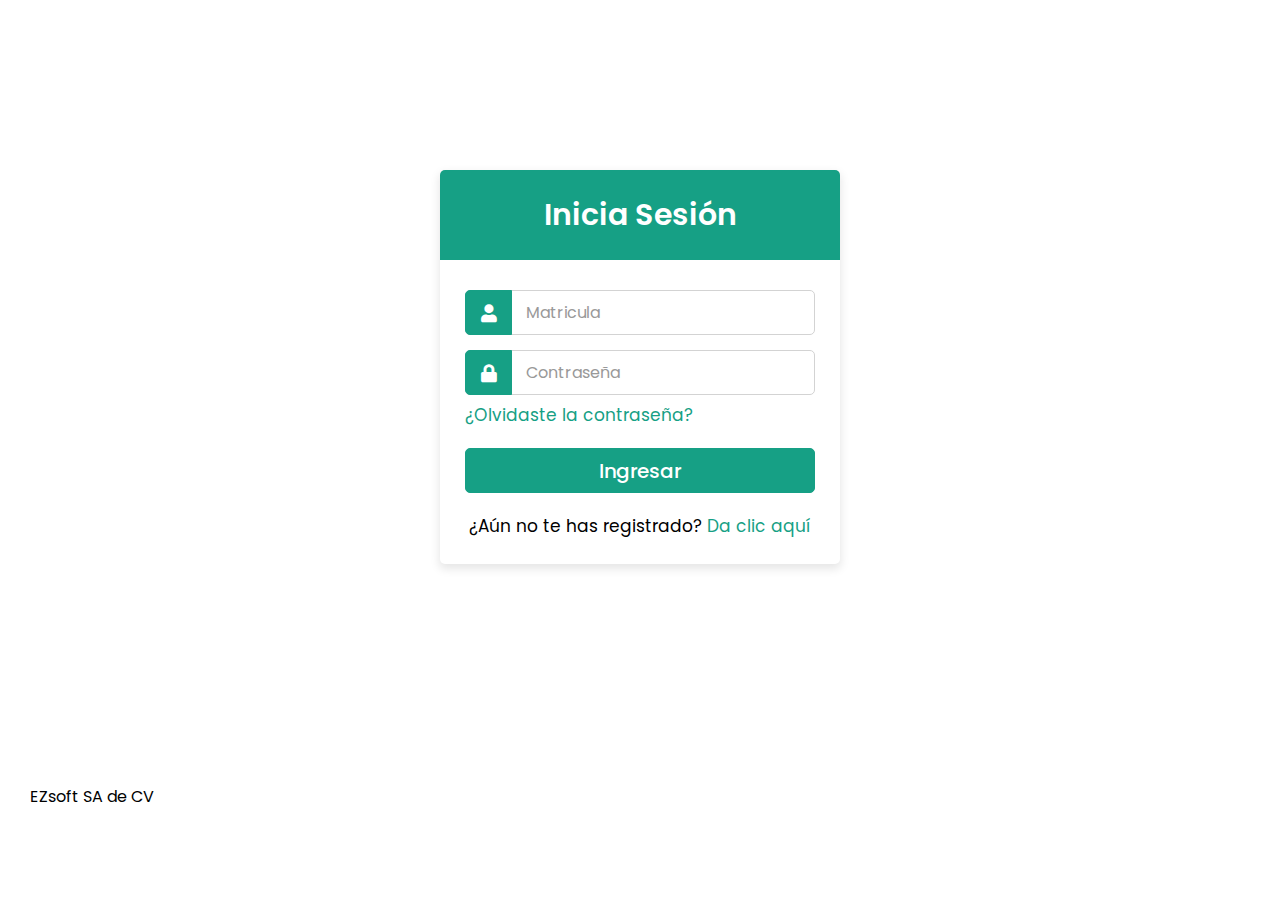
<file: Pagina/index.html>
<!DOCTYPE html>
<!-- Created By CodingLab - www.codinglabweb.com -->
<html lang="es" dir="ltr">

  <head>
    <meta charset="utf-8">
    <meta name="viewport" content="width=device-width, initial-scale=1.0">
    <title>Iniciar Sesión | RAHD</title>
    <link rel="stylesheet" href="./src/css/index.css">
    <link rel="stylesheet" href="https://cdnjs.cloudflare.com/ajax/libs/font-awesome/5.15.2/css/all.min.css"/>
  </head>

  <body>
    <header>
      <div class="img">
        <href="./src/img/logo_web.jpg">
      </div>
    </header>
    <div class="container">
      <div class="wrapper">
        <div class="title"><span>Inicia Sesión</span></div>
        <form action="main.html">
          <div class="row">
            <i class="fas fa-user"></i>
            <input type="text" placeholder="Matricula" required>
          </div>
          <div class="row">
            <i class="fas fa-lock"></i>
            <input type="password" placeholder="Contraseña" required>
          </div>
          <div class="pass"><a href="#">¿Olvidaste la contraseña?</a></div>
          <div class="row button">
            <input type="submit" value="Ingresar" href="main.html">
          </div>
          <div class="signup-link">¿Aún no te has registrado? <a href="rahd.html">Da clic aquí</a></div>
        </form>
      </div>
    </div>
  </body>

  <footer>
    EZsoft SA de CV
  </footer>

</html>
</file>
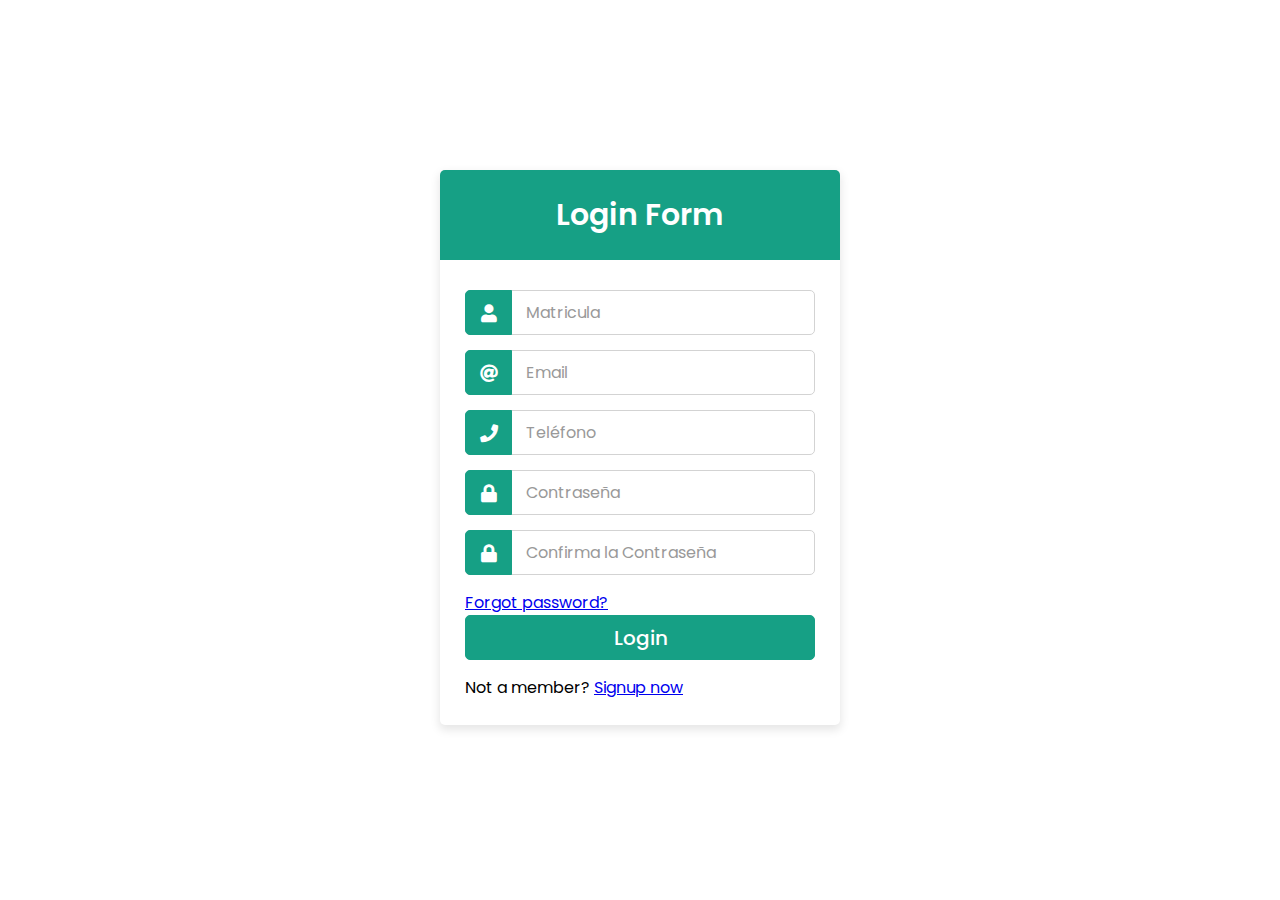
<file: Pagina/acept.html>
<!DOCTYPE html>
<!-- Created By CodingLab - www.codinglabweb.com -->
<html lang="es" dir="ltr">
  <head>
    <meta charset="utf-8">
    <meta name="viewport" content="width=device-width, initial-scale=1.0">
    <!-- <title>Login Form | CodingLab</title> -->
    <link rel="stylesheet" href="./src/css/rahd.css">
    <link rel="stylesheet" href="https://cdnjs.cloudflare.com/ajax/libs/font-awesome/5.15.2/css/all.min.css"/>
  </head>
  <body>
    <div class="container">
      <div class="wrapper">
        <div class="title"><span>Login Form</span></div>
        <form action="#">
          <div class="row">
            <i class="fas fa-user"></i>
            <input type="text" placeholder="Matricula" required>
          </div>
          <div class="row">
            <i class="fas fa-at"></i>
            <input type="text" placeholder="Email" required>
          </div>
          <div class="row">
            <i class="fas fa-phone"></i>
            <input type="text" placeholder="Teléfono" required>
          </div>
          <div class="row">
            <i class="fas fa-lock"></i>
            <input type="password" placeholder="Contraseña" required>
          </div>
          <div class="row">
            <i class="fas fa-lock"></i>
            <input type="password" placeholder="Confirma la Contraseña" required>
          </div>
          <div class="pass"><a href="#">Forgot password?</a></div>
          <div class="row button">
            <input type="submit" value="Login">
          </div>
          <div class="signup-link">Not a member? <a href="#">Signup now</a></div>
        </form>
      </div>
    </div>

  </body>
</html>
</file>
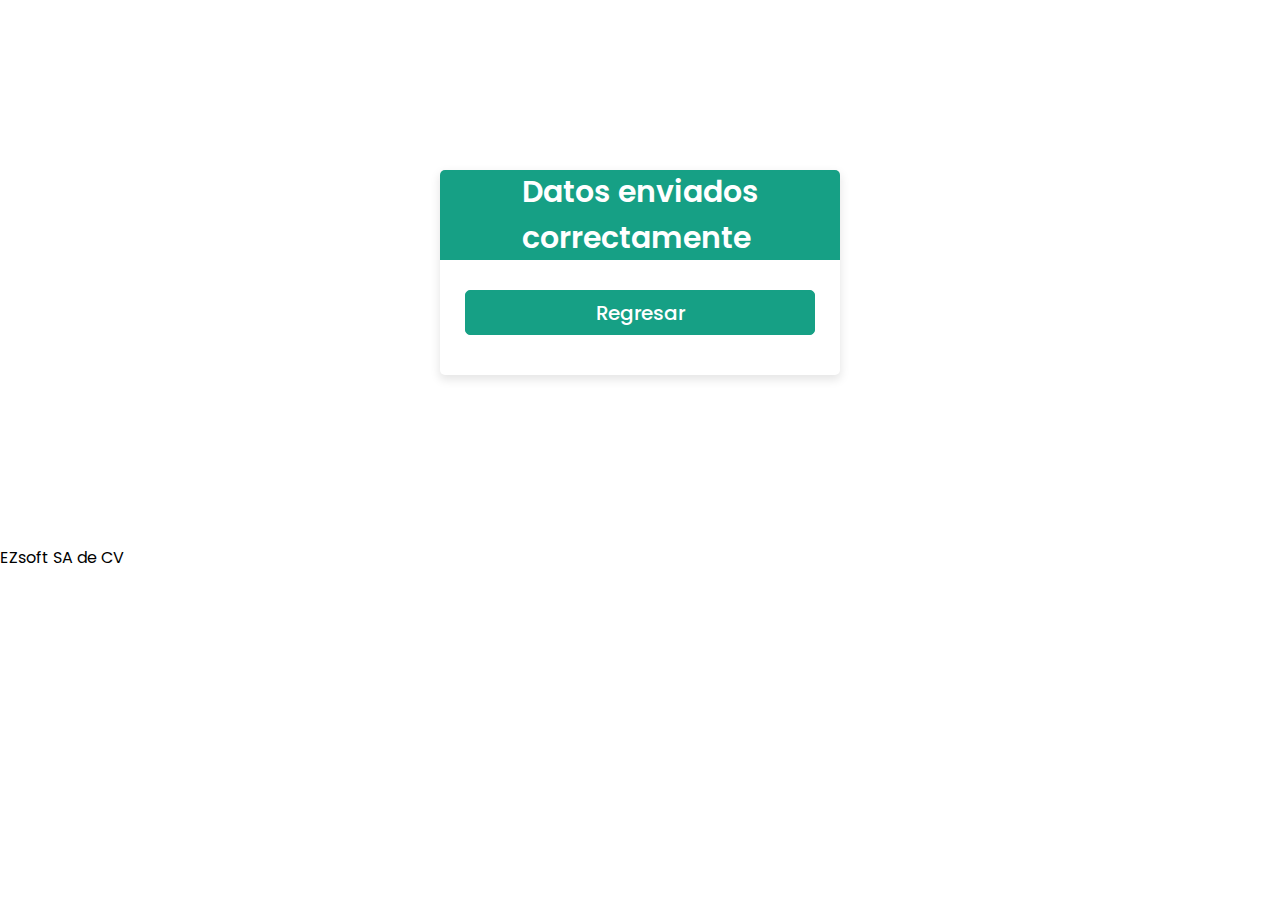
<file: Pagina/int_reg.html>
<!DOCTYPE html>
<!-- Registro de nuevo usuario -->
<html lang="es" dir="ltr">
  <head>
    <meta charset="utf-8">
    <meta name="viewport" content="width=device-width, initial-scale=1.0">
    <title>Registro de Acceso por Huella Dactilar</title>
    <link rel="stylesheet" href="./src/css/int_reg.css">
    <link rel="stylesheet" href="https://cdnjs.cloudflare.com/ajax/libs/font-awesome/5.15.2/css/all.min.css"/>
  </head>
  <body>
    <div class="container">
      <div class="wrapper">
        <div class="title"><span>Datos enviados<br>correctamente</span></div>
        <form action="main.html">
          <div class="row button">
            <input type="submit" value="Regresar">
          </div>
        </form>
      </div>
    </div>

  </body>

  <footer>
    EZsoft SA de CV
  </footer>

</html>
</file>
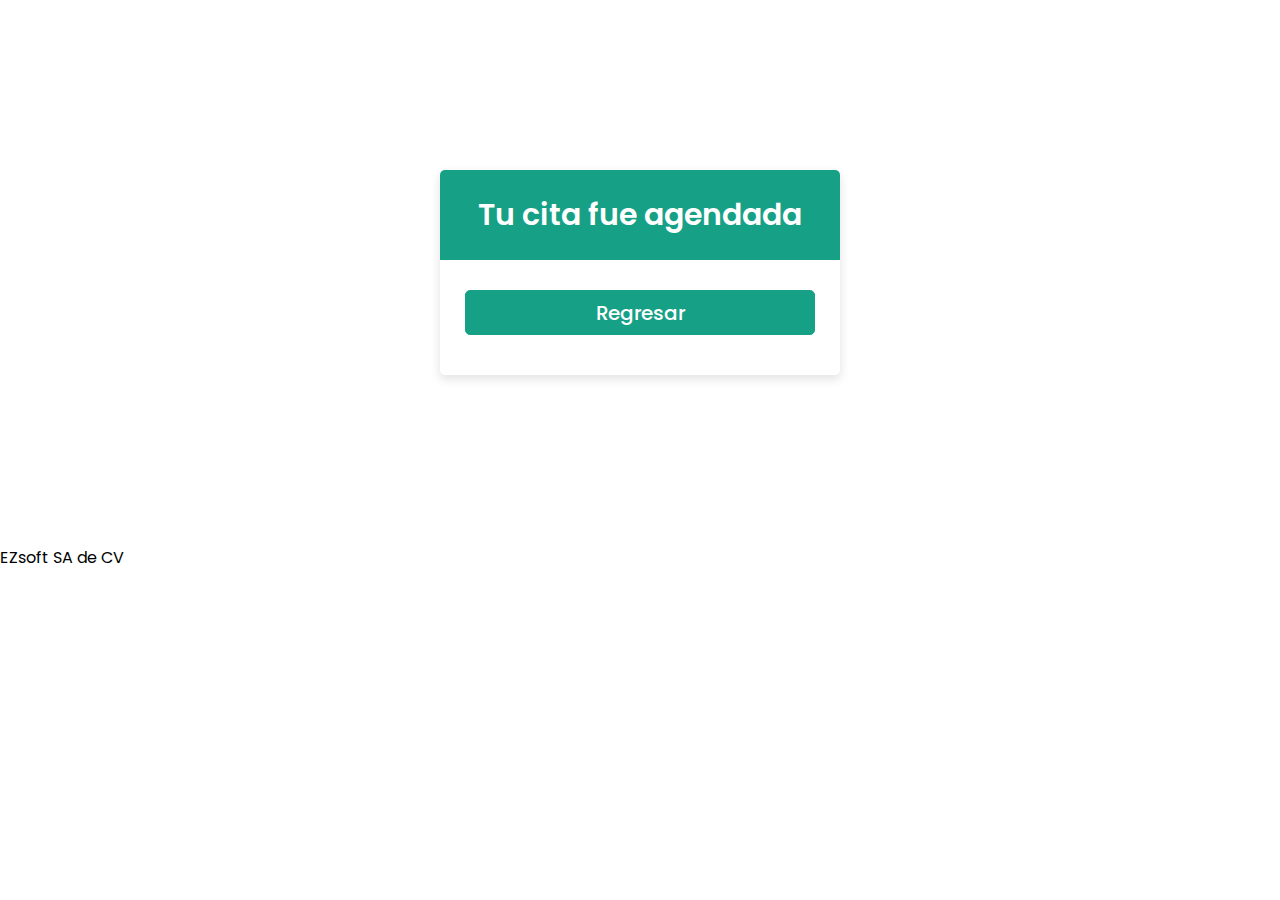
<file: Pagina/int_reg_nu.html>
<!DOCTYPE html>
<!-- intermedio entre registros de nuevos usuarios -->
<html lang="es" dir="ltr">
  <head>
    <meta charset="utf-8">
    <meta name="viewport" content="width=device-width, initial-scale=1.0">
    <title>Registro de Acceso por Huella Dactilar</title>
    <link rel="stylesheet" href="./src/css/rahd.css">
    <link rel="stylesheet" href="https://cdnjs.cloudflare.com/ajax/libs/font-awesome/5.15.2/css/all.min.css"/>
  </head>
  <body>
    <div class="container">
      <div class="wrapper">
        <div class="title"><span>Tu cita fue agendada</span></div>
        <form action="index.html">
          <div class="row button">
            <input type="submit" value="Regresar">
          </div>
        </form>
      </div>
    </div>

  </body>

  <footer>
    EZsoft SA de CV
  </footer>

</html>
</file>
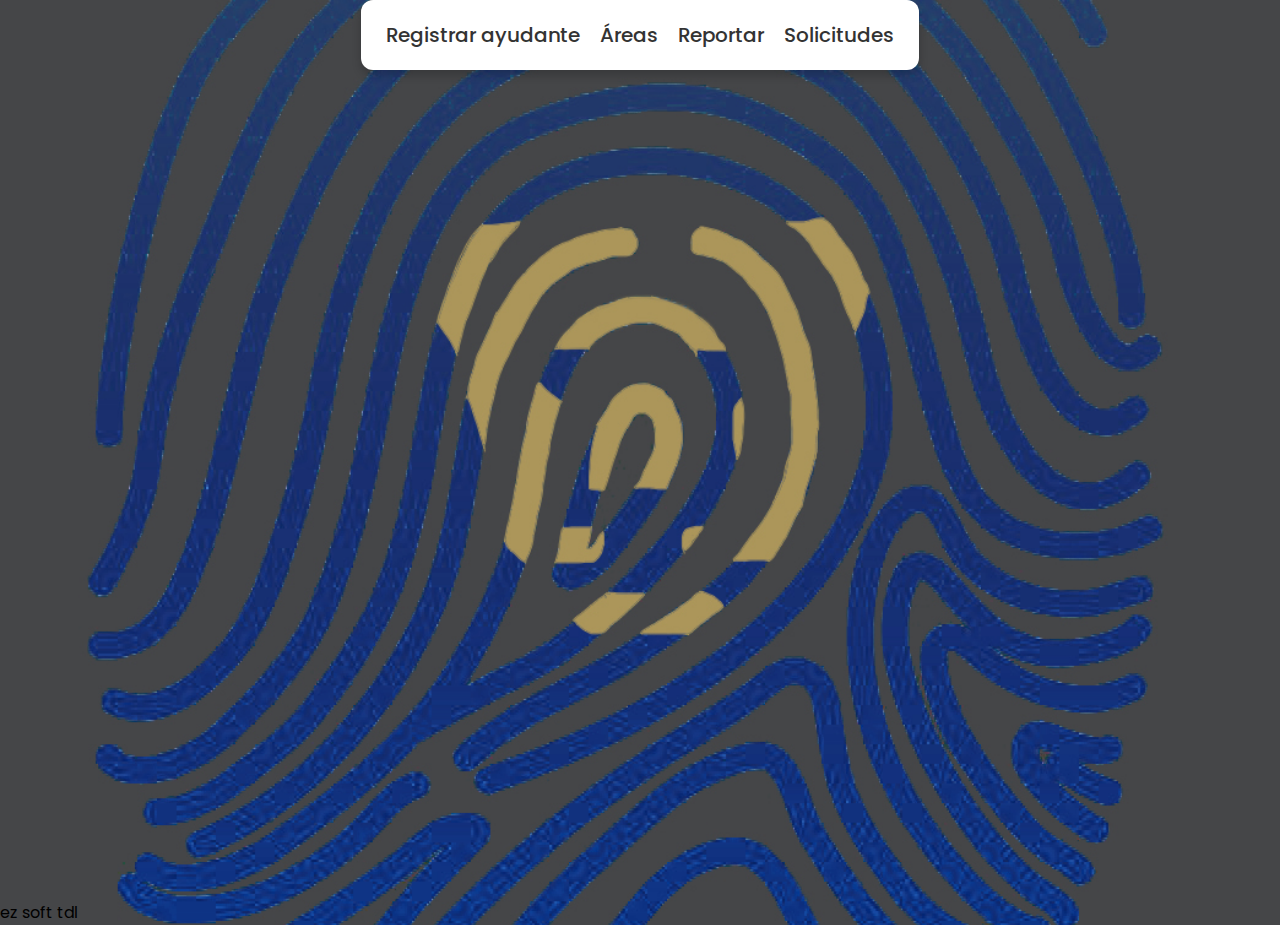
<file: Pagina/main.html>
<!DOCTYPE html>
<!-- vista principal de la pagina -->
<html lang="es" dir="ltr">

  <head>
    <meta charset="utf-8">
    <meta name="viewport" content="width=device-width, initial-scale=1.0">
    <title>Sistema Biometrico de la Facultad de Ingeniería</title>
    <link rel="stylesheet" href="./src/css/navegacion.css">
    <link rel="stylesheet" href="https://cdnjs.cloudflare.com/ajax/libs/font-awesome/5.15.2/css/all.min.css"/>
  </head>

  <header>
    <ul class="nav-links">
      <li><a href="regnay.html">Registrar ayudante</li>
      <li><a href="view.html">Áreas</li>
      <li><a href="reporte.html">Reportar</li>
      <li><a href="./src/Solicitudes.xlsx" download="Solicitudes.xlsx">Solicitudes</a></li>
    </ul>
  </header>

  <body>
    <div class="title"><span>ez soft tdl</span></div>
  </body>

  <footer>
  </footer>

</html>
</file>
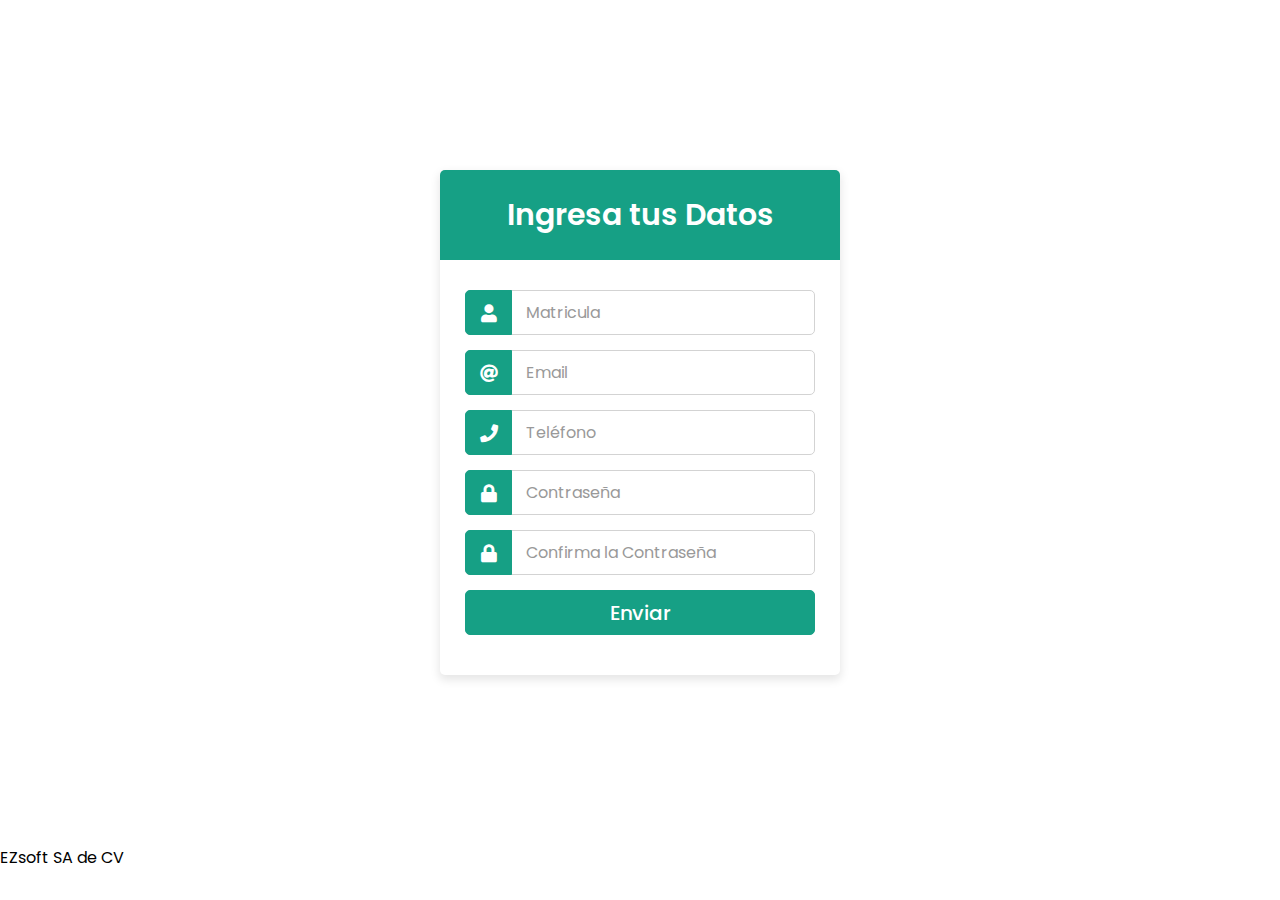
<file: Pagina/rahd.html>
<!DOCTYPE html>
<!-- Registro de nuevo usuario -->
<html lang="es" dir="ltr">
  <head>
    <meta charset="utf-8">
    <meta name="viewport" content="width=device-width, initial-scale=1.0">
    <title>Registro de Acceso por Huella Dactilar</title>
    <link rel="stylesheet" href="./src/css/rahd.css">
    <link rel="stylesheet" href="https://cdnjs.cloudflare.com/ajax/libs/font-awesome/5.15.2/css/all.min.css"/>
  </head>
  <body>
    <div class="container">
      <div class="wrapper">
        <div class="title"><span>Ingresa tus Datos</span></div>
        <form action="int_reg_nu.html">
          <div class="row">
            <i class="fas fa-user"></i>
            <input type="text" placeholder="Matricula" required>
          </div>
          <div class="row">
            <i class="fas fa-at"></i>
            <input type="text" placeholder="Email" required>
          </div>
          <div class="row">
            <i class="fas fa-phone"></i>
            <input type="text" placeholder="Teléfono" required>
          </div>
          <div class="row">
            <i class="fas fa-lock"></i>
            <input type="password" placeholder="Contraseña" required>
          </div>
          <div class="row">
            <i class="fas fa-lock"></i>
            <input type="password" placeholder="Confirma la Contraseña" required>
          </div>
          <div class="row button">
            <input type="submit" value="Enviar">
          </div>
        </form>
      </div>
    </div>

  </body>

  <footer>
    EZsoft SA de CV
  </footer>

</html>
</file>
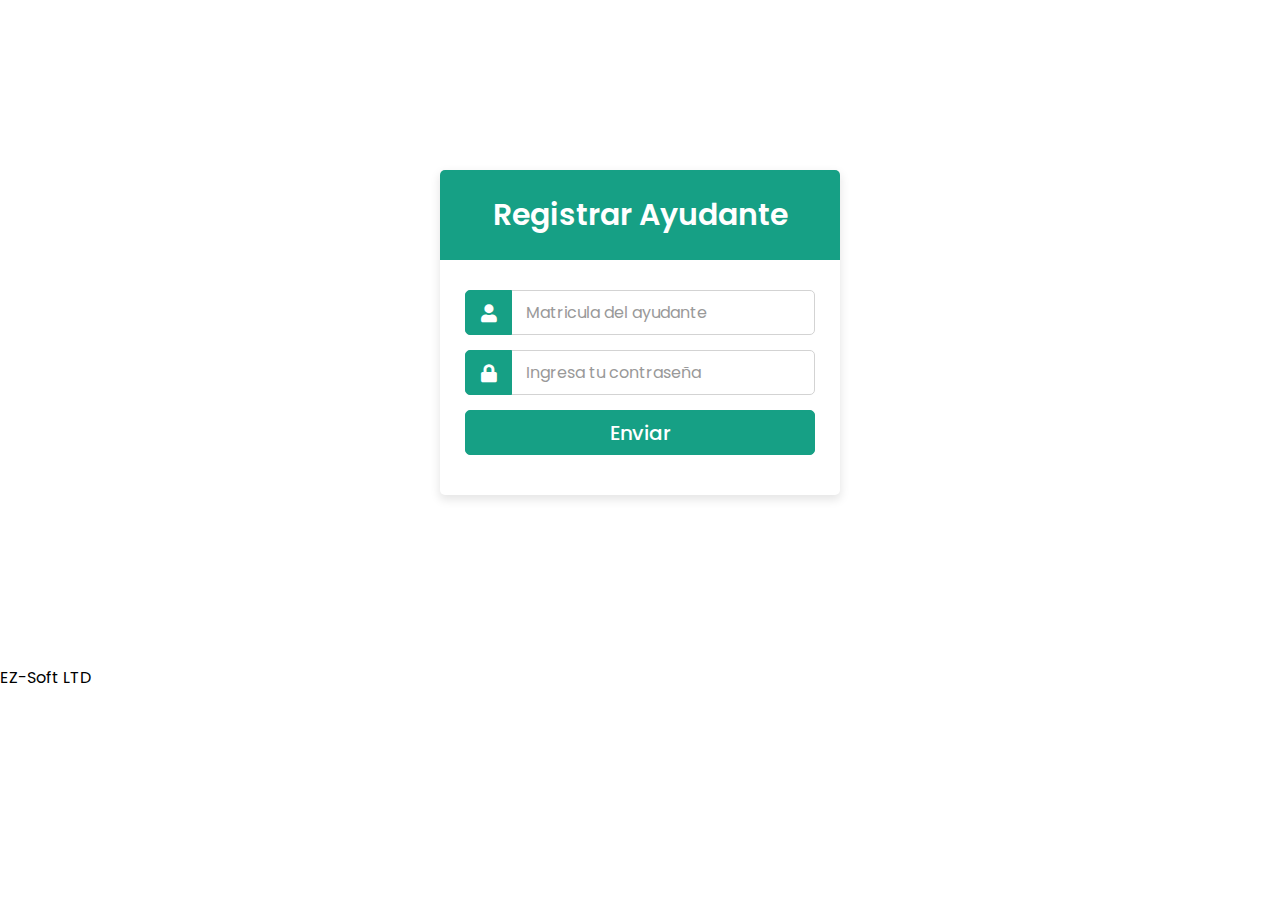
<file: Pagina/regnay.html>
<!DOCTYPE html>
<!-- Created By CodingLab - www.codinglabweb.com -->
<html lang="es" dir="ltr">
  <head>
    <meta charset="utf-8">
    <meta name="viewport" content="width=device-width, initial-scale=1.0">
    <title>Registro de Ayudantes</title>
    <link rel="stylesheet" href="./src/css/rahd.css">
    <link rel="stylesheet" href="https://cdnjs.cloudflare.com/ajax/libs/font-awesome/5.15.2/css/all.min.css"/>
  </head>
  <body>
    <div class="container">
      <div class="wrapper">
        <div class="title"><span>Registrar Ayudante</span></div>
        <form action="int_reg.html">
          <div class="row">
            <i class="fas fa-user"></i>
            <input type="text" placeholder="Matricula del ayudante" required>
          </div>
          <div class="row">
            <i class="fas fa-lock"></i>
            <input type="password" placeholder="Ingresa tu contraseña" required>
          </div>
          <div class="row button">
            <input type="submit" value="Enviar" href="./int_reg.html">
          </div>
        </form>
      </div>
    </div>
    <footer>EZ-Soft LTD</footer>
  </body>
</html>
</file>
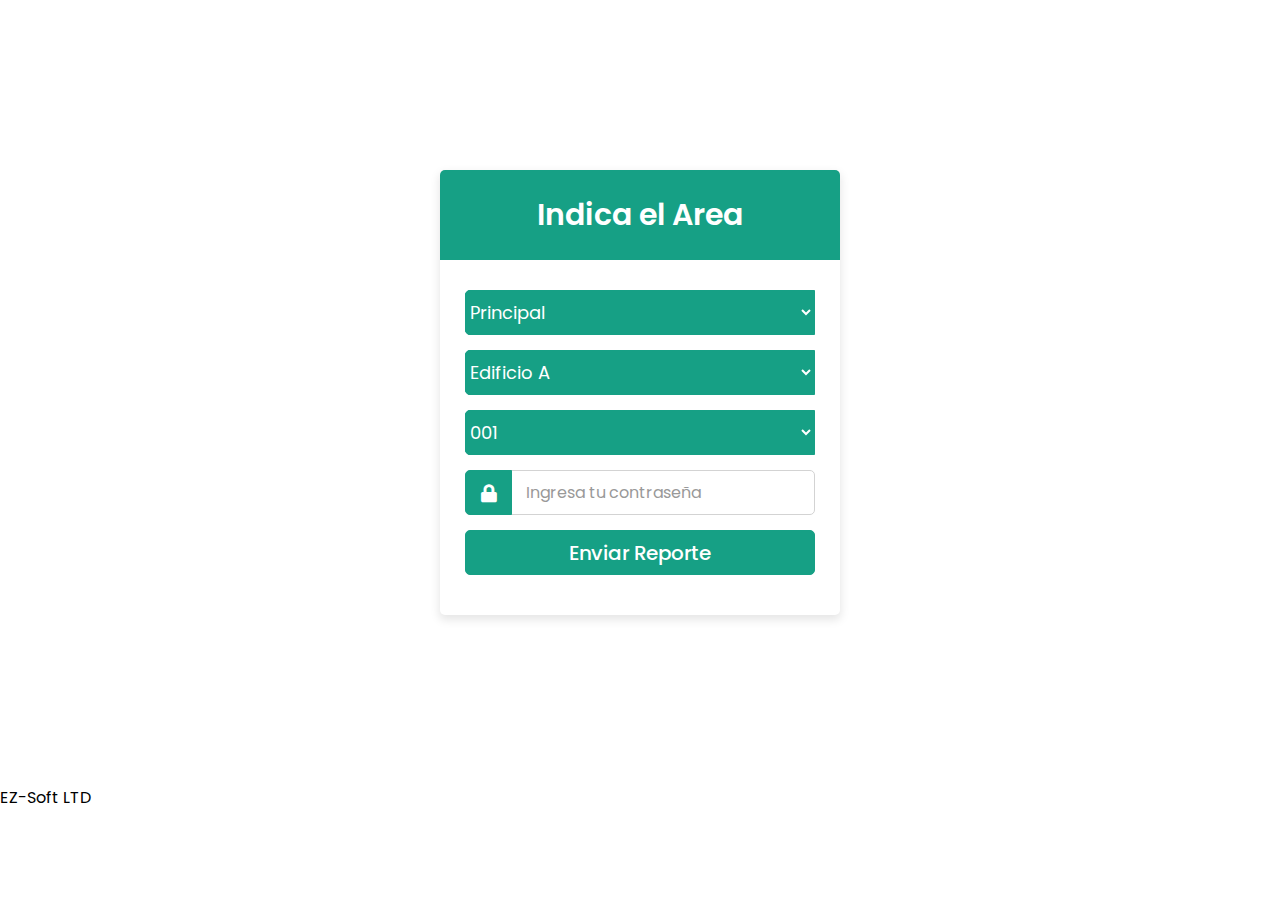
<file: Pagina/reporte.html>
<!DOCTYPE html>
<html lang="es" dir="ltr">
  <head>
    <meta charset="utf-8">
    <meta name="viewport" content="width=device-width, initial-scale=1.0">
    <title>Reporte</title>
    <link rel="stylesheet" href="./src/css/reporte.css">
    <link rel="stylesheet" href="https://cdnjs.cloudflare.com/ajax/libs/font-awesome/5.15.2/css/all.min.css"/>
  </head>
  <body>
    <div class="container">
      <div class="wrapper">
        <div class="title"><span>Indica el Area</span></div>
        <form action="int_reg.html">
          <div class="row">
            <i class="fas fa-sort-amount-down-alt"></i>
            <select type="areas" name="Areas" class="areas">
              <option value="1">Principal</option>
              <option value="2">Anexo</option>
            </select>
          </div>
          <div class="row">
            <i class="fas fa-sort-amount-down-alt"></i>
            <select type="areas" name="Areas" class="areas">
              <option value="1">Edificio A</option>
              <option value="2">Edificio B</option>
              <option value="3">Edificio C</option>
              <option value="4">Edificio D</option>
              <option value="5">...</option>
              <option value="6">Edificio X</option>
            </select>
          </div>
          <div class="row">
            <i class="fas fa-sort-amount-down-alt"></i>
            <select type="areas" name="Areas" class="areas">
              <option value="1">001</option>
              <option value="2">002</option>
              <option value="3">003</option>
              <option value="4">004</option>
              <option value="5">...</option>
              <option value="6">301</option>
            </select>
          </div>
          <div class="row">
            <i class="fas fa-lock"></i>
            <input type="password" placeholder="Ingresa tu contraseña" required>
          </div>
          <div class="row button">
            <input type="submit" value="Enviar Reporte" href="int_reg.html">
          </div>
        </form>
      </div>
    </div>
    <footer>EZ-Soft LTD</footer>
  </body>
</html>
</file>
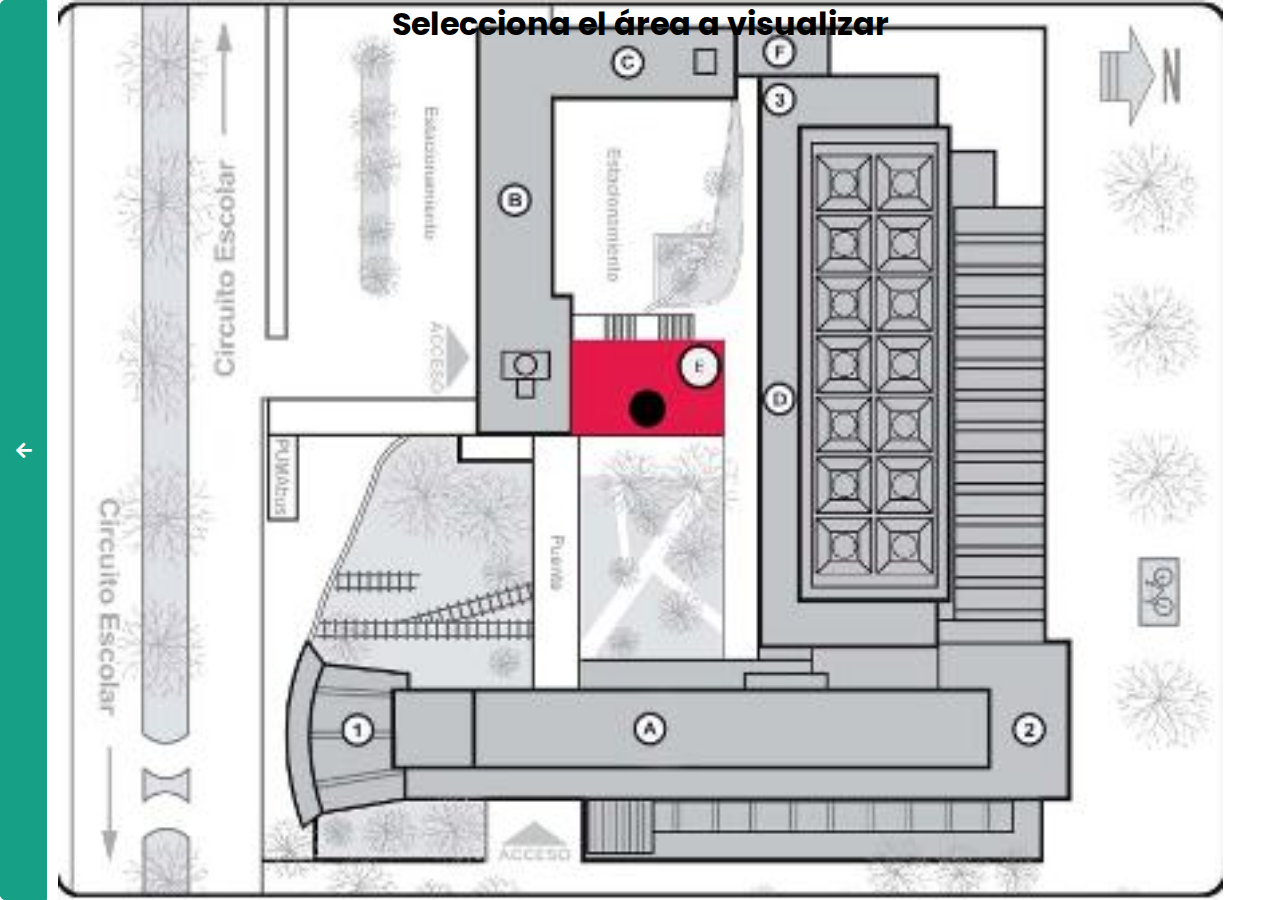
<file: Pagina/view.html>
<!DOCTYPE html>
<!-- Vista de areas por el usuario -->
<html lang="es" dir="ltr">
  <head>
    <meta charset="utf-8">
    <meta name="viewport" content="width=device-width, initial-scale=1.0">
    <title>Vista de Areas</title>
    <link rel="stylesheet" href="./src/css/view.css">
    <link rel="stylesheet" href="https://cdnjs.cloudflare.com/ajax/libs/font-awesome/5.15.2/css/all.min.css"/>
  </head>

  <body>

    <aside class="flecha_izq">

      <div class="apuntador">
        <i class="fas fa-arrow-left"></i>
      </div>

    </aside>
    <header>

      <div class="title">
        <h1>Selecciona el área a visualizar</h1>
      </div>

    </header>


  </body>

</html>
</file>
<file: Pagina/src/css/index.css>
@import url('https://fonts.googleapis.com/css2?family=Poppins:wght@200;300;400;500;600;700&display=swap');
*{
  margin: 0;
  padding: 0;
  box-sizing: border-box;
  font-family: 'Poppins',sans-serif;
}
body{
  background: #FFF;
  overflow: hidden;
}
footer{
  background: #fff;
  overflow: hidden;
  padding: 50px 30px;
}
::selection{
  background: rgba(26,188,156,0.3);
}
.container{
  max-width: 440px;
  padding: 0 20px;
  margin: 170px auto;
}
.wrapper{
  width: 100%;
  background: #fff;
  border-radius: 5px;
  box-shadow: 0px 4px 10px 1px rgba(0,0,0,0.1);
}
.wrapper .title{
  height: 90px;
  background: #16a085;
  border-radius: 5px 5px 0 0;
  color: #fff;
  font-size: 30px;
  font-weight: 600;
  display: flex;
  align-items: center;
  justify-content: center;
}
.wrapper form{
  padding: 30px 25px 25px 25px;
}
.wrapper form .row{
  height: 45px;
  margin-bottom: 15px;
  position: relative;
}
.wrapper form .row input{
  height: 100%;
  width: 100%;
  outline: none;
  padding-left: 60px;
  border-radius: 5px;
  border: 1px solid lightgrey;
  font-size: 16px;
  transition: all 0.3s ease;
}
form .row input:focus{
  border-color: #16a085;
  box-shadow: inset 0px 0px 2px 2px rgba(26,188,156,0.25);
}
form .row input::placeholder{
  color: #999;
}
.wrapper form .row i{
  position: absolute;
  width: 47px;
  height: 100%;
  color: #fff;
  font-size: 18px;
  background: #16a085;
  border: 1px solid #16a085;
  border-radius: 5px 0 0 5px;
  display: flex;
  align-items: center;
  justify-content: center;
}
.wrapper form .pass{
  margin: -8px 0 20px 0;
}
.wrapper form .pass a{
  color: #16a085;
  font-size: 17px;
  text-decoration: none;
}
.wrapper form .pass a:hover{
  text-decoration: underline;
}
.wrapper form .button input{
  color: #fff;
  font-size: 20px;
  font-weight: 500;
  padding-left: 0px;
  background: #16a085;
  border: 1px solid #16a085;
  cursor: pointer;
}
form .button input:hover{
  background: #12876f;
}
.wrapper form .signup-link{
  text-align: center;
  margin-top: 20px;
  font-size: 17px;
}
.wrapper form .signup-link a{
  color: #16a085;
  text-decoration: none;
}
form .signup-link a:hover{
  text-decoration: underline;
}
</file>
<file: Pagina/src/css/rahd.css>
@import url('https://fonts.googleapis.com/css2?family=Poppins:wght@200;300;400;500;600;700&display=swap');
*{
  margin: 0;
  padding: 0;
  box-sizing: border-box;
  font-family: 'Poppins',sans-serif;
}
body{
  background: #ffff;
  overflow: hidden;
}
footer{
  background: #fff;
  overflow: hidden;
}
::selection{
  background: rgba(26,188,156,0.3);
}
.container{
  max-width: 440px;
  padding: 0 20px;
  margin: 170px auto;
}
.wrapper{
  width: 100%;
  background: #fff;
  border-radius: 5px;
  box-shadow: 0px 4px 10px 1px rgba(0,0,0,0.1);
}
.wrapper .title{
  height: 90px;
  background: #16a085;
  border-radius: 5px 5px 0 0;
  color: #fff;
  font-size: 30px;
  font-weight: 600;
  display: flex;
  align-items: center;
  justify-content: center;
}
.wrapper form{
  padding: 30px 25px 25px 25px;
}
.wrapper form .row{
  height: 45px;
  margin-bottom: 15px;
  position: relative;
}
.wrapper form .row input{
  height: 100%;
  width: 100%;
  outline: none;
  padding-left: 60px;
  border-radius: 5px;
  border: 1px solid lightgrey;
  font-size: 16px;
  transition: all 0.3s ease;
}
form .row input:focus{
  border-color: #16a085;
  box-shadow: inset 0px 0px 2px 2px rgba(26,188,156,0.25);
}
form .row input::placeholder{
  color: #999;
}
.wrapper form .row i{
  position: absolute;
  width: 47px;
  height: 100%;
  color: #fff;
  font-size: 18px;
  background: #16a085;
  border: 1px solid #16a085;
  border-radius: 5px 0 0 5px;
  display: flex;
  align-items: center;
  justify-content: center;
}
.wrapper form .button input{
  color: #fff;
  font-size: 20px;
  font-weight: 500;
  padding-left: 0px;
  background: #16a085;
  border: 1px solid #16a085;
  cursor: pointer;
}
form .button input:hover{
  background: #12876f;
}
</file>
<file: Pagina/src/css/int_reg.css>
@import url('https://fonts.googleapis.com/css2?family=Poppins:wght@200;300;400;500;600;700&display=swap');
*{
  margin: 0;
  padding: 0;
  box-sizing: border-box;
  font-family: 'Poppins',sans-serif;
}
body{
  background: #ffff;
  overflow: hidden;
}
footer{
  background: #fff;
  overflow: hidden;
}
::selection{
  background: rgba(26,188,156,0.3);
}
.container{
  max-width: 440px;
  padding: 0 20px;
  margin: 170px auto;
}
.wrapper{
  width: 100%;
  background: #fff;
  border-radius: 5px;
  box-shadow: 0px 4px 10px 1px rgba(0,0,0,0.1);
}
.wrapper .title{
  height: 90px;
  background: #16a085;
  border-radius: 5px 5px 0 0;
  color: #fff;
  font-size: 30px;
  font-weight: 600;
  display: flex;
  align-items: center;
  justify-content: center;
}
.wrapper form{
  padding: 30px 25px 25px 25px;
}
.wrapper form .row{
  height: 45px;
  margin-bottom: 15px;
  position: relative;
}
.wrapper form .row input{
  height: 100%;
  width: 100%;
  outline: none;
  padding-left: 60px;
  border-radius: 5px;
  border: 1px solid lightgrey;
  font-size: 16px;
  transition: all 0.3s ease;
}
form .row input:focus{
  border-color: #16a085;
  box-shadow: inset 0px 0px 2px 2px rgba(26,188,156,0.25);
}
form .row input::placeholder{
  color: #999;
}
.wrapper form .row i{
  position: absolute;
  width: 47px;
  height: 100%;
  color: #fff;
  font-size: 18px;
  background: #16a085;
  border: 1px solid #16a085;
  border-radius: 5px 0 0 5px;
  display: flex;
  align-items: center;
  justify-content: center;
}
.wrapper form .button input{
  color: #fff;
  font-size: 20px;
  font-weight: 500;
  padding-left: 0px;
  background: #16a085;
  border: 1px solid #16a085;
  cursor: pointer;
}
form .button input:hover{
  background: #12876f;
}
</file>
<file: Pagina/src/css/navegacion.css>
@import url('https://fonts.googleapis.com/css2?family=Poppins:wght@300;400;500;600;700&display=swap');
html{
  background: url('../img/logo_web.jpg') no-repeat center fixed;
  background-size: cover;
}
*{
  margin: 0;
  padding: 0;
  box-sizing: border-box;
  font-family: 'Poppins', sans-serif;
}
header{
  height: 100vh;
  display: flex;
  align-items: flex-start;
  justify-content: center;
}

.nav-links{
  display: flex;
  align-items: stretch;
  background: #fff;
  padding: 20px 15px;
  border-radius: 12px;
  box-shadow: 0 5px 10px rgba(0, 0, 0, 0.2);
}

.nav-links li{
  list-style: none;
  margin: 0 10px;
}

.nav-links li a{
  position: relative;
  color: #333;
  font-size: 20px;
  font-weight: 500;
  padding: 6px 0;
  text-decoration: none;
}

.nav-links li a:before{
  content: '';
  position: absolute;
  bottom: 0;
  left: 0;
  height: 3px;
  weight: 0%;
  background: #34efdf;
  transition: all 0.9 ease-in;
}

.nav-links li a:hover:before{
  width: 100%;
}

body{
  align-items: center;
}
</file>
<file: Pagina/src/css/reporte.css>
@import url('https://fonts.googleapis.com/css2?family=Poppins:wght@200;300;400;500;600;700&display=swap');
*{
  margin: 0;
  padding: 0;
  box-sizing: border-box;
  font-family: 'Poppins',sans-serif;
}
body{
  background: #ffff;
  overflow: hidden;
}
footer{
  background: #fff;
  overflow: hidden;
}
::selection{
  background: rgba(26,188,156,0.3);
}
.container{
  max-width: 440px;
  padding: 0 20px;
  margin: 170px auto;
}
.wrapper{
  width: 100%;
  background: #fff;
  border-radius: 5px;
  box-shadow: 0px 4px 10px 1px rgba(0,0,0,0.1);
}
.wrapper .title{
  height: 90px;
  background: #16a085;
  border-radius: 5px 5px 0 0;
  color: #fff;
  font-size: 30px;
  font-weight: 600;
  display: flex;
  align-items: center;
  justify-content: center;
}
.wrapper form{
  padding: 30px 25px 25px 25px;
}
.wrapper form .row{
  height: 45px;
  margin-bottom: 15px;
  position: relative;
}
.wrapper form .row input{
  height: 100%;
  width: 100%;
  outline: none;
  padding-left: 60px;
  border-radius: 5px;
  border: 1px solid lightgrey;
  font-size: 16px;
  transition: all 0.3s ease;
}
form .row input:focus{
  border-color: #16a085;
  box-shadow: inset 0px 0px 2px 2px rgba(26,188,156,0.25);
}
form .row input::placeholder{
  color: #999;
}
form .row .areas{
  position: absolute;
  width: 350px;
  height: 100%;
  color: #fff;
  font-size: 18px;
  background: #16a085;
  border: 1px solid #16a085;
  border-radius: 5px 0 0 5px;
  display: flex;
  align-items: center;
  justify-content: center;
}
.wrapper form .row i{
  position: absolute;
  width: 47px;
  height: 100%;
  color: #fff;
  font-size: 18px;
  background: #16a085;
  border: 1px solid #16a085;
  border-radius: 5px 0 0 5px;
  display: flex;
  align-items: center;
  justify-content: center;
}
.wrapper form .button input{
  color: #fff;
  font-size: 20px;
  font-weight: 500;
  padding-left: 0px;
  background: #16a085;
  border: 1px solid #16a085;
  cursor: pointer;
}
form .button input:hover{
  background: #12876f;
}
</file>
<file: Pagina/src/css/view.css>
@import url('https://fonts.googleapis.com/css2?family=Poppins:wght@300;400;500;600;700&display=swap');
html{
  background: url('../img/mapa.jpg') no-repeat center;
  background-size: contain;
}
*{
  margin: 0;
  padding: 0;
  box-sizing: border-box;
  font-family: 'Poppins', sans-serif;
}

body{
  align-items: center;
}

header{
  height: 100vh;
  display: flex;
  align-items: flex-start;
  justify-content: center;
}

.title{
  justify-content: center;
  align-items: center;
  justify-content: center;
  align-content: center;
  position: absolute;
}

aside{
  align-items: flex-end;
}

.flecha_izq{
  position: absolute;
  width: 47px;
  height: 100%;
  color: #fff;
  font-size: 18px;
  background: #16a085;
  border: 1px solid #16a085;
  border-radius: 5px 0 0 5px;
  display: flex;
  align-items: center;
  justify-content: center;
  align-content: center;
}
</file>
